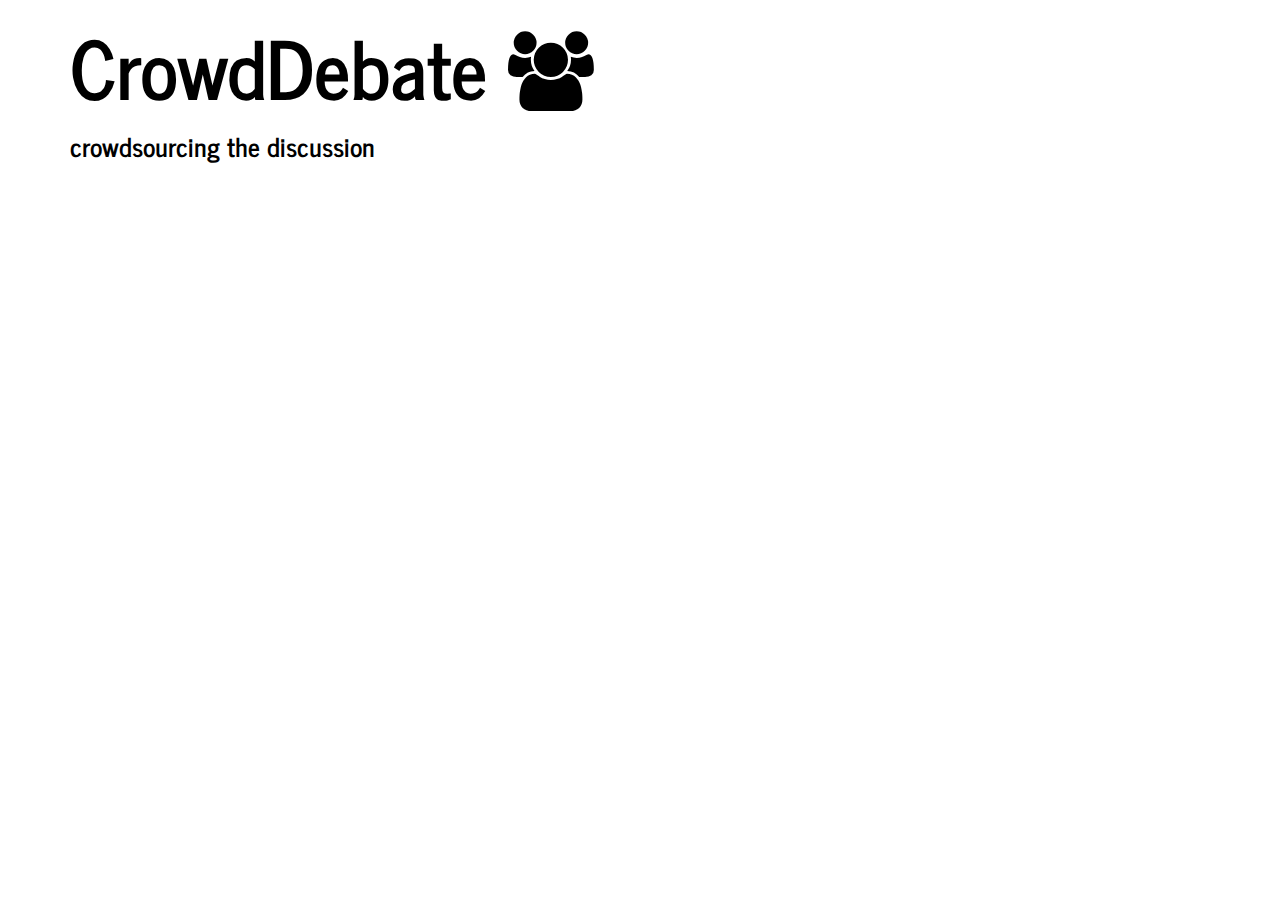
<file: index.htm>
<html>
<head>
   <link rel=stylesheet type="text/css" href="bootstrap.min.css">
   <link rel=stylesheet type="text/css" href="custom.css">
   <link rel="stylesheet" href="https://maxcdn.bootstrapcdn.com/font-awesome/4.4.0/css/font-awesome.min.css">
   <script src='https://cdn.firebase.com/js/client/2.2.1/firebase.js'></script>
   <script type="text/javascript" src="jquery-1.11.3.min.js"></script>
   <script src='jquery.countdown.min.js'></script>
   <script src='index.js'></script>
</head>


</html>


<body>
   <div class="container" id="home-topic-container">
      <h1 class="big-title"> CrowdDebate <i class="fa fa-users"></i></h1> <h3>crowdsourcing the discussion</h3>
            <br /><br />

   </div>

</body>

</html>
</file>
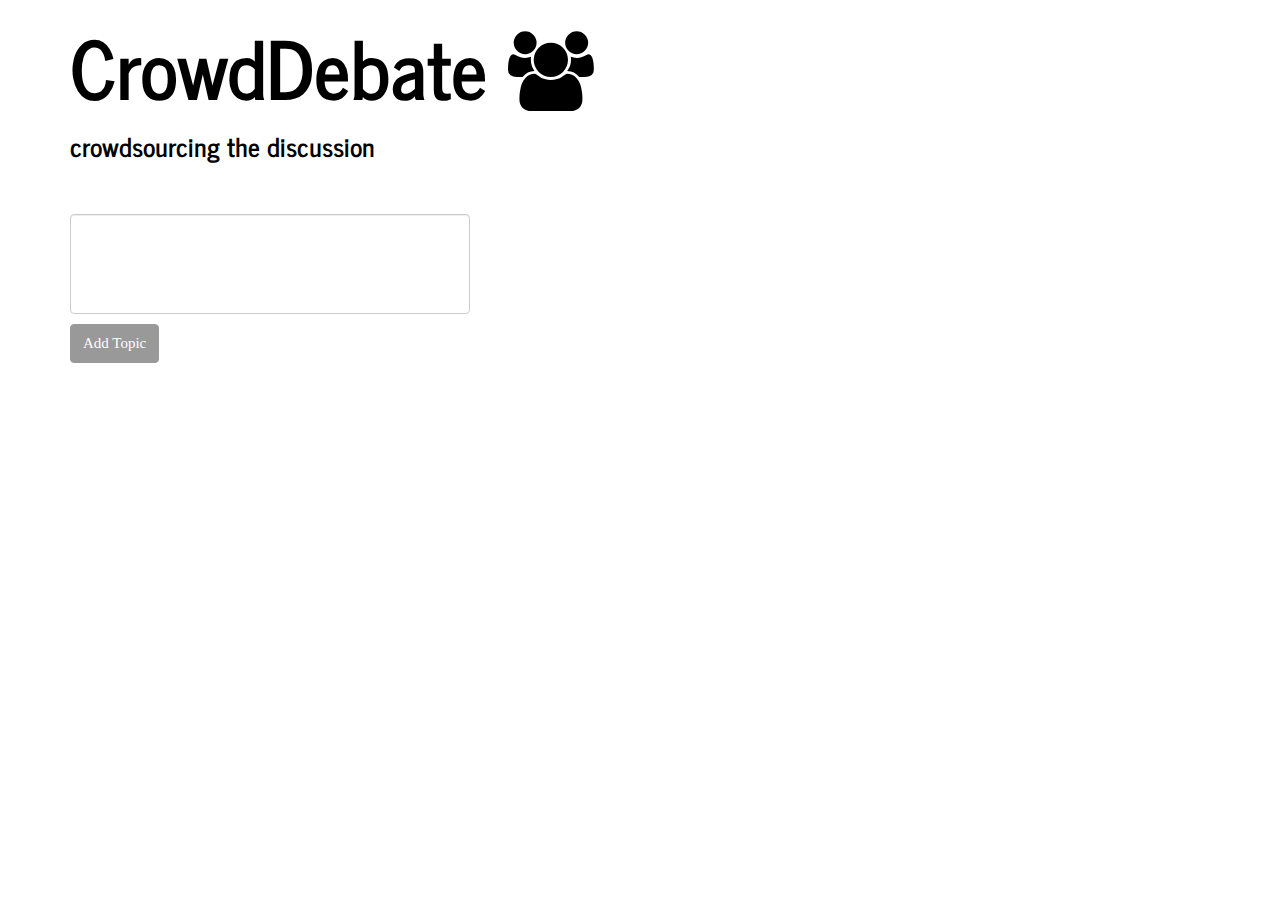
<file: admin.htm>
<html>
<head>
   <link rel=stylesheet type="text/css" href="bootstrap.min.css">
   <link rel=stylesheet type="text/css" href="custom.css">
   <link rel="stylesheet" href="https://maxcdn.bootstrapcdn.com/font-awesome/4.4.0/css/font-awesome.min.css">
   <script src='https://cdn.firebase.com/js/client/2.2.1/firebase.js'></script>
   <script type="text/javascript" src="jquery-1.11.3.min.js"></script>
   <script src='admin.js'></script>
</head>


</html>


<body>
   <div class="container" id="home-topic-container">
      <h1 class="big-title"> CrowdDebate <i class="fa fa-users"></i></h1> <h3>crowdsourcing the discussion</h3>
            <br /><br />

            <div class="form-group">
               <input id="admin-add-topic-text" class="form-control" type="textarea" />
               <input id="admin-add-topic-submit" class="btn btn-default" type="submit" value="Add Topic" style="float:left;"/>
            </div>

   </div>


</body>

</html>
</file>
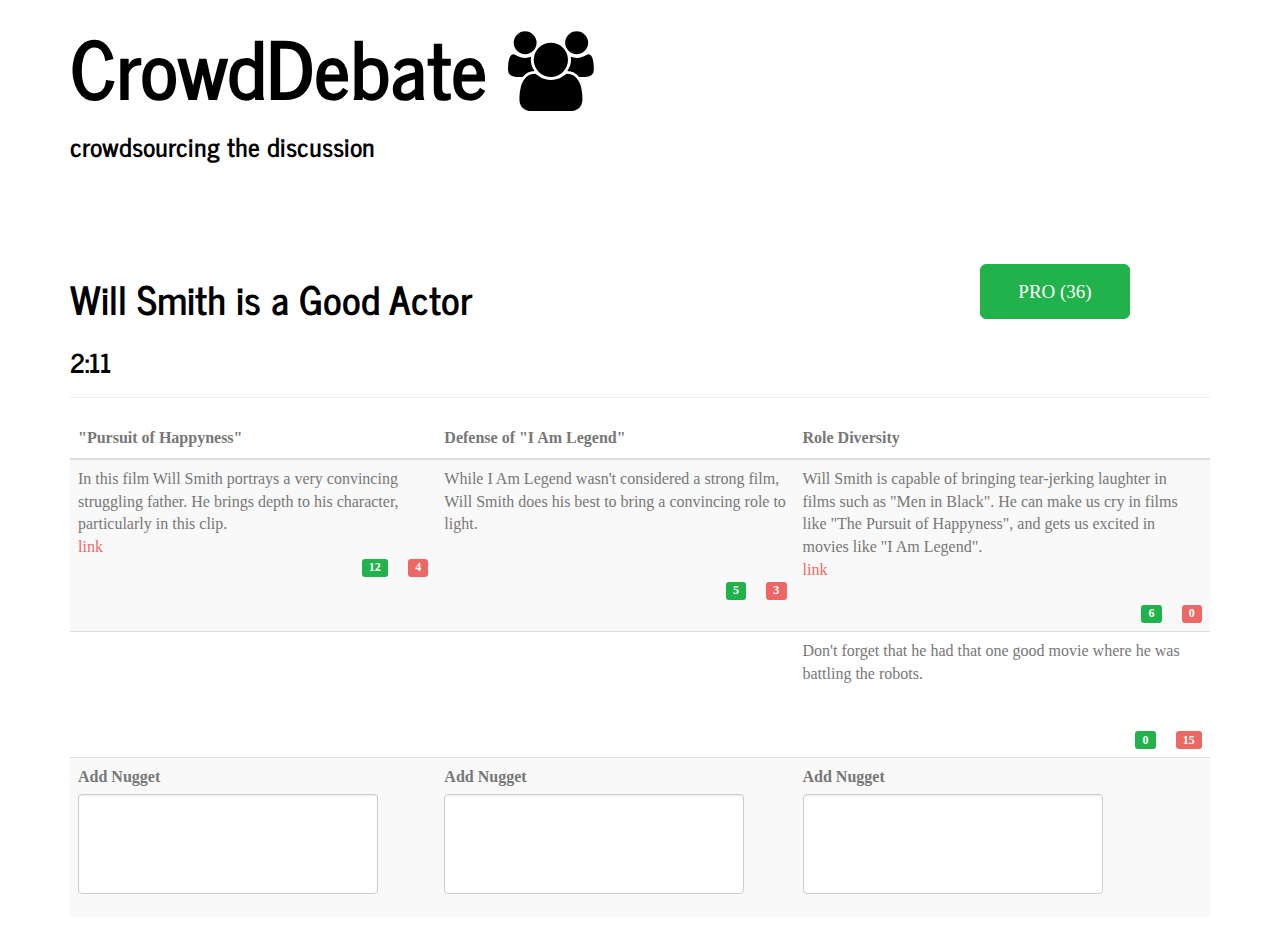
<file: nugget.htm>
<html>
<head>
   <link rel=stylesheet type="text/css" href="bootstrap.min.css">
   <link rel=stylesheet type="text/css" href="custom.css">
   <link rel="stylesheet" href="https://maxcdn.bootstrapcdn.com/font-awesome/4.4.0/css/font-awesome.min.css">
</head>


</html>


<body>
   <div class="container">
      <h1 class="big-title"> CrowdDebate <i class="fa fa-users"></i></h1> <h3>crowdsourcing the discussion</h3>
            <br /><br />

            <div class="page-header">
               <h1 style="float:left; margin-right:500px;">Will Smith is a Good Actor</h1>
               <a class="btn btn-success btn-lg title-btn">PRO (36)</a><h3>2:11</h3>
            </div>


            <table class="table table-striped table-hover ">
              <thead>
                <tr>
                  <th>"Pursuit of Happyness"</th>
                  <th>Defense of "I Am Legend"</th>
                  <th>Role Diversity</th>
                </tr>
              </thead>
              <tbody>
                <tr>
                  <td>
                     In this film Will Smith portrays a very convincing struggling father.  He brings depth
                     to his character, particularly in this clip.
                     <br /><a href="#">link</a>
                     <br />
                     <span class="label label-primary" style="float:right;">4</span>
                     <span class="label label-success" style="float:right; margin-right:20px;">12</span>
                  </td>
                  <td>
                     While I Am Legend wasn't considered a strong film, Will Smith does his best to bring a
                     convincing role to light.
                     <br /><br /><br />
                     <span class="label label-primary" style="float:right;">3</span>
                     <span class="label label-success" style="float:right; margin-right:20px;">5</span>
                  </td>
                  <td>
                     Will Smith is capable of bringing tear-jerking laughter in films such as "Men in Black".
                     He can make us cry in films like "The Pursuit of Happyness", and gets us excited in movies
                     like "I Am Legend".
                     <br /><a href="#">link</a>
                     <br /><br />
                     <span class="label label-primary" style="float:right;">0</span>
                     <span class="label label-success" style="float:right; margin-right:20px;">6</span>
                  </td>
                </tr>
                <tr>
                  <td></td>
                  <td><br /><br /><br /></td>
                  <td>Don't forget that he had that one good movie where he was battling the robots.
                     <br /><br /><br />
                     <span class="label label-primary" style="float:right;">15</span>
                     <span class="label label-success" style="float:right; margin-right:20px;">0</span>
                  </td>
                </tr>
                <tr>
                  <td>
                     <div class="form-group">
                        <label class="control-label" for="focusedInput">Add Nugget</label>
                        <input class="form-control" id="focusedInput" type="textarea" style="width:300px; height:100px;">
                     </div>
                  </td>
                  <td>
                     <div class="form-group">
                        <label class="control-label" for="focusedInput">Add Nugget</label>
                        <input class="form-control" id="focusedInput" type="textarea" style="width:300px; height:100px;">
                     </div>
                  </td>
                  <td>
                     <div class="form-group">
                        <label class="control-label" for="focusedInput">Add Nugget</label>
                        <input class="form-control" id="focusedInput" type="textarea" style="width:300px; height:100px;">
                     </div>
                  </td>
                </tr>

              </tbody>
            </table>




   </div>


<script type="text/javascript" src="jquery-1.11.3.min.js"></script>
</body>

</html>
</file>
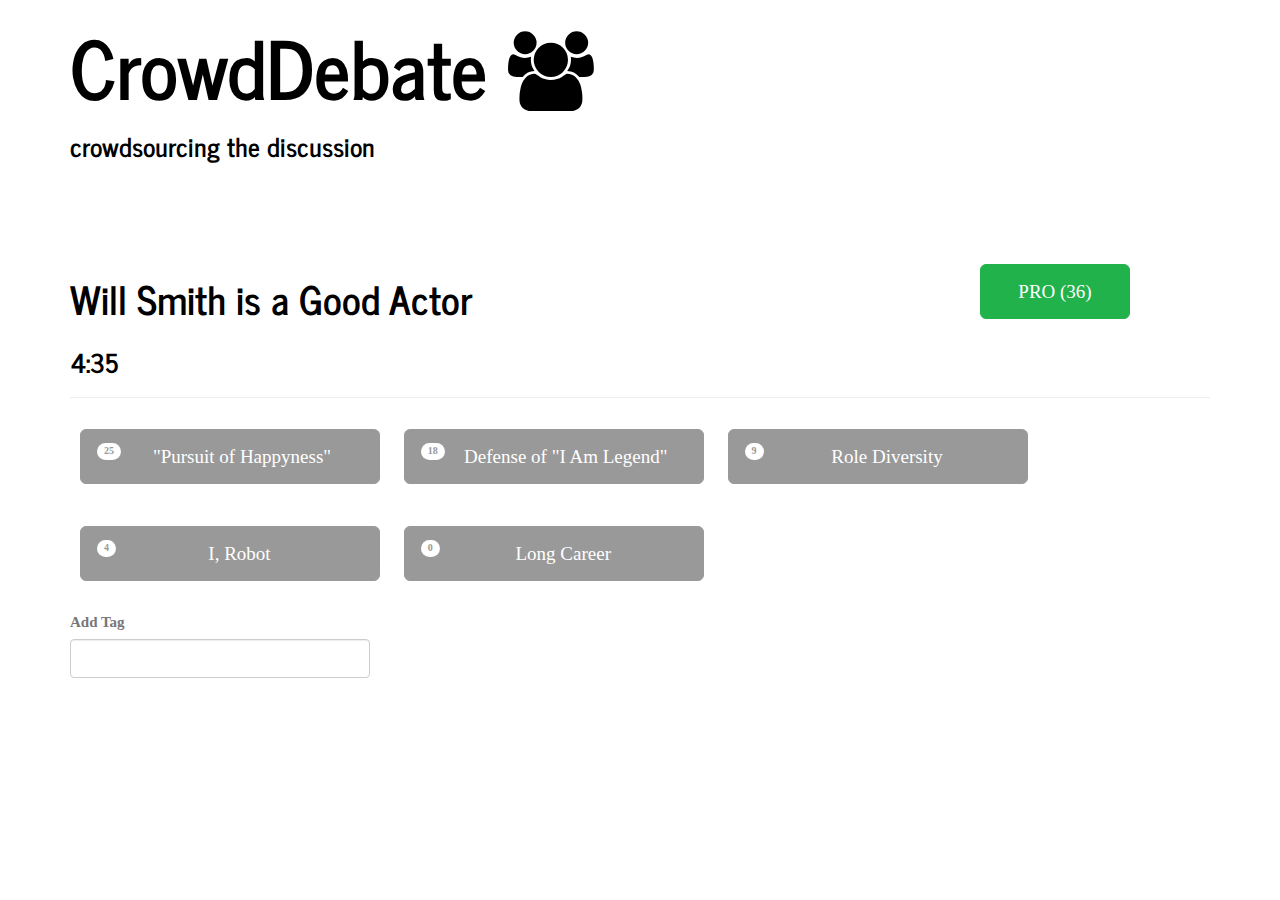
<file: tag.htm>
<html>
<head>
   <link rel=stylesheet type="text/css" href="bootstrap.min.css">
   <link rel=stylesheet type="text/css" href="custom.css">
   <link rel="stylesheet" href="https://maxcdn.bootstrapcdn.com/font-awesome/4.4.0/css/font-awesome.min.css">
</head>


</html>


<body>
   <div class="container">
      <h1 class="big-title"> CrowdDebate <i class="fa fa-users"></i></h1> <h3>crowdsourcing the discussion</h3>
            <br /><br />

            <div class="page-header">
               <h1 style="float:left; margin-right:500px;">Will Smith is a Good Actor</h1>
               <a class="btn btn-success btn-lg title-btn">PRO (36)</a><h3>4:35</h3>
            </div>


               <a href="#" class="btn btn-default btn-lg btn-fixed"><span class="badge" style="float:left;">25</span> "Pursuit of Happyness"</a>
               <a href="#" class="btn btn-default btn-lg btn-fixed"><span class="badge" style="float:left;">18</span> Defense of "I Am Legend"</a>
               <a href="#" class="btn btn-default btn-lg btn-fixed"><span class="badge" style="float:left;">9</span> Role Diversity</a>
               <br /><br />
               <a href="#" class="btn btn-default btn-lg btn-fixed"><span class="badge" style="float:left;">4</span>I, Robot</a>
               <a href="#" class="btn btn-default btn-lg btn-fixed"><span class="badge" style="float:left;">0</span>Long Career</a>

               <br /><br />
               <div class="form-group">
                  <label class="control-label" for="focusedInput">Add Tag</label>
                  <input class="form-control" id="focusedInput" type="textarea" style="width:300px;">
               </div>

   </div>


<script type="text/javascript" src="jquery-1.11.3.min.js"></script>
</body>

</html>
</file>
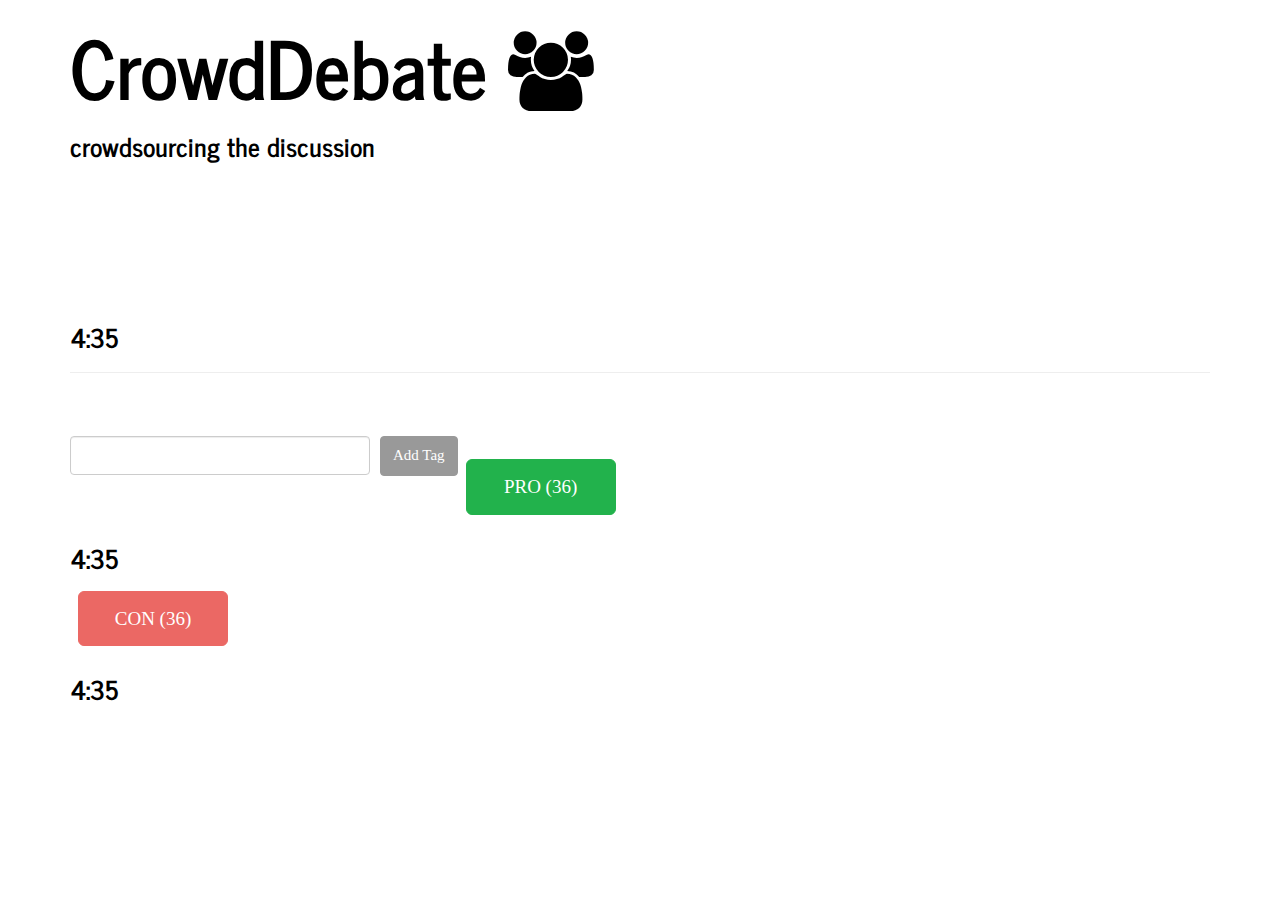
<file: viewtopic.htm>
<html>
<head>
   <link rel=stylesheet type="text/css" href="bootstrap.min.css">
   <link rel=stylesheet type="text/css" href="custom.css">
   <link rel="stylesheet" href="https://maxcdn.bootstrapcdn.com/font-awesome/4.4.0/css/font-awesome.min.css">
   <script src='https://cdn.firebase.com/js/client/2.2.1/firebase.js'></script>
   <script type="text/javascript" src="jquery-1.11.3.min.js"></script>
   <script src='jquery.countdown.min.js'></script>
   <script src='viewtopic.js'></script>
</head>


</html>


<body>
   <div class="container">
      <h1 class="big-title"> CrowdDebate <i class="fa fa-users"></i></h1> <h3>crowdsourcing the discussion</h3>
            <br /><br />
            <div class="page-header">
               <h1 id="topic-title" style="float:left; margin-right:500px;"></h1>
               <a id="vote-count" class="btn btn-lg title-btn"></a><h3 id="countdown">4:35</h3>
            </div>

               <div id="tag-container">
                  <div id="tag-items">
                  </div>

                  <br /><br />
                  <div class="form-group">
                     <input id="focused-input" class="form-control" type="textarea" />
                     <input id="add-tag-btn" class="btn btn-default" type="submit" value="Add Tag" style="float:left;"/>
                  </div>
               </div>

               <div id="nugget-container">
               </div> <!-- nugget container -->

               <div id="summary-container-pro">
                  <a class="btn btn-success btn-lg title-btn">PRO (36)</a><h3>4:35</h3>
               </div>

               <div id="summary-container-con">
                  <a class="btn btn-primary btn-lg title-btn">CON (36)</a><h3>4:35</h3>
               </div>

   </div>

</body>

</html>
</file>
<file: custom.css>
.title-btn {
   width: 150px;
   margin: 8px;
}

.topic-title {
   text-align: center;
}

.title-timer {
   font-size: 28px;
   margin: 15px;
}

.big-title {
   font-size:80px;
}

.btn-fixed {
   width:300px;
   margin:10px;
}

.nugget-add {
   width:300px;
   height:100px;
}

#focused-input {
   float:left;
   width:300px;
}

#add-tag-btn {
   float:left;
   margin-left:10px;
}

.add-nugget-btn {
   float:left;
   margin-top:20px;
}

.add-nugget-textarea {
   height: 200px;
   vertical-align:top;
}

#tag-container {
   display:hidden;
}

#nugget-container {
   display:hidden;
}

#summary-container {
   display:hidden;
}

.nugget-table {
   table-layout:fixed;
}

.nugget-upvotes {
   float:right;
   margin-right:10px;
}

.nugget-downvotes {
   float:right;
}

#admin-add-topic-text {
   height:100px;
   width:400px;
   margin-bottom:10px;
}
</file>
